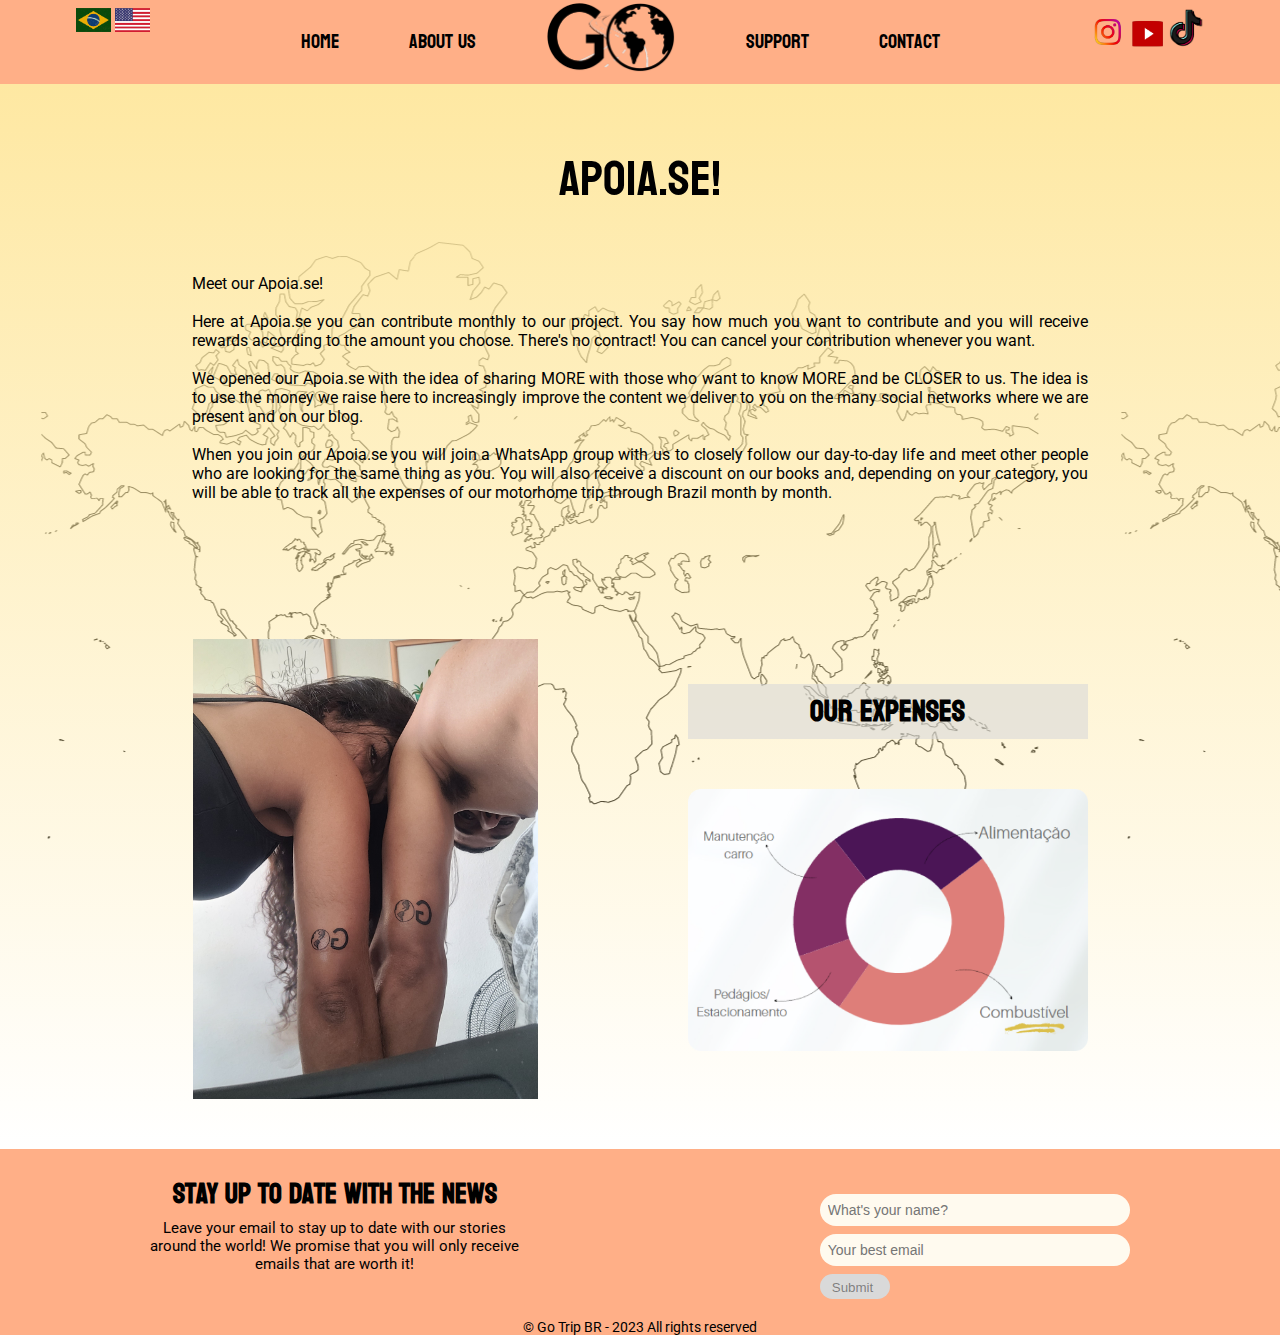
<file: apoie-en.html>
<!DOCTYPE html>
<html lang="en">
<head>
    <meta charset="UTF-8">
    <meta name="viewport" content="width=device-width, initial-scale=1.0">
    <title>Apoie| Go trip BR</title>
    <link href="./imagens/Logo (2).png" rel="icon">
    <link rel="stylesheet" type="text/css" href="style_apoie.css">
    <link rel="preconnect" href="https://fonts.googleapis.com">
    <link rel="preconnect" href="https://fonts.gstatic.com" crossorigin>
    <link href="https://fonts.googleapis.com/css2?family=Bungee&family=Koulen&family=Roboto&display=swap" rel="stylesheet">
</head>
<body>
    <header>
        <div class="social-media">
            <a href="./apoie.html" >
                <img src="./imagens/Bandeira Brasil.png" alt="bandeira do Brasil"></a>
                <a href="./apoie-en.html" >
                <img src="./imagens/BandeiraEua.png" alt="bandeira dos EUA"></a>
        </div>
        <nav>
            <a href="./index-en.html">Home</a>
            <a href="./sobre-en.html">About Us</a>
            <a href="https://apoia.se/gotripbr" target="_blank"><img src="./imagens/Logo (2).png"></a> 
            <a href="./apoie-en.html">Support</a>
            <a href="./contato-en.html">Contact</a>
        </nav>
        <div class="social-media">
            <a href="https://www.instagram.com/gotrip.br/" target="_blank" >
            <img src="./imagens/Logo_insta.png" alt="Logo do Instagram"></a>
            <a href="https://www.youtube.com/channel/UCbfrv4cPIE3M3NouchkHw8Q" target="_blank">
            <img src="./imagens/Logo_youtube.png" alt="Logo do youtube"></a>
            <a href="https://www.tiktok.com/@analoosena" target="_blank">
            <img src="./imagens/Logo_tiktok.png" alt="Logo do tiktok"></a>
        </div>
        
    </header>

    <main>
        <section>
            <div id="apoie_text">
                <a href="https://apoia.se/gotripbr" target="_blank">Apoia.se!</a>
                <p>Meet our Apoia.se!<br><br>
                    Here at Apoia.se you can contribute monthly to our project. You say how much you want to contribute and you will receive rewards according to the amount you choose. There's no contract! You can cancel your contribution whenever you want.<br><br>
                    
                    We opened our Apoia.se with the idea of ​​sharing MORE with those who want to know MORE and be CLOSER to us. The idea is to use the money we raise here to increasingly improve the content we deliver to you on the many social networks where we are present and on our blog.<br><br>
                    
                    When you join our Apoia.se you will join a WhatsApp group with us to closely follow our day-to-day life and meet other people who are looking for the same thing as you. You will also receive a discount on our books and, depending on your category, you will be able to track all the expenses of our motorhome trip through Brazil month by month.<br><br></p>
                    </<br><br></p>
                </div>
        </section>

        <section class="images">
            <img id="gotatoo" src="/imagens/20231129_172548.jpg" alt="imagem da tatoo">
            <div class="gastos">
                <h3>Our Expenses</h3>
                <img src="./imagens/Gráfico.png" alt="Gráfico de gastos">
            </div>
        </section>
    </main>

    <footer>
        <section class="footer_top">
            <div class="text_footer">
                <h3>Stay up to date with the news</h3>
                <p>Leave your email to stay up to date with our stories<br> around the world! We promise that you will only receive<br> emails that are worth it!</p>
            </div>
            <div class="formulario">
                <form>
                    <input type="text" placeholder="What's your name?">
                    <input type="email" placeholder="Your best email">
                    <button type="submit">Submit</button>
                </form>
        </div>
        </section>
        
        <section class="footer_copy">
            <div>
            <p>
                &copy; Go Trip BR  - 2023  All rights reserved
            </p>
        </div>
        </section>
        
    </footer>
</body>
</html>
</file>
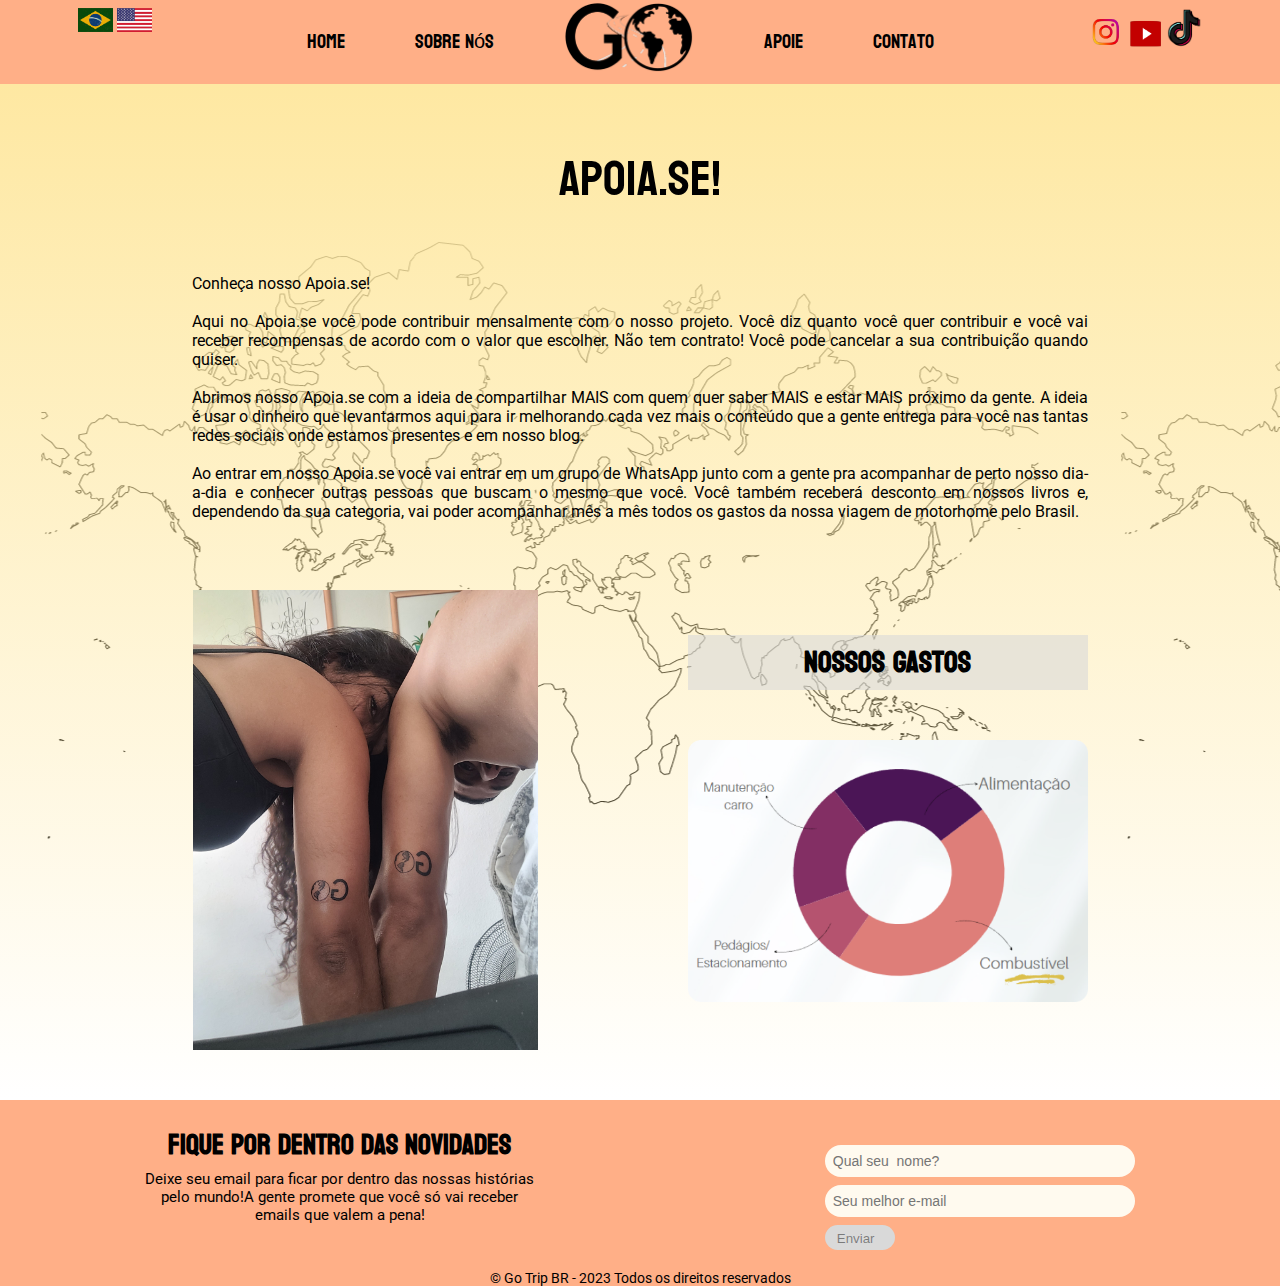
<file: apoie.html>
<!DOCTYPE html>
<html lang="pt-br">
<head>
    <meta charset="UTF-8">
    <meta name="viewport" content="width=device-width, initial-scale=1.0">
    <title>Apoie| Go trip BR</title>
    <link href="./imagens/Logo (2).png" rel="icon">
    <link rel="stylesheet" type="text/css" href="style_apoie.css">
    <link rel="preconnect" href="https://fonts.googleapis.com">
    <link rel="preconnect" href="https://fonts.gstatic.com" crossorigin>
    <link href="https://fonts.googleapis.com/css2?family=Bungee&family=Koulen&family=Roboto&display=swap" rel="stylesheet">
</head>
<body>
    <header>
        <div class="social-media">
            <a href="./apoie.html" >
                <img src="./imagens/Bandeira Brasil.png" alt="bandeira do Brasil"></a>
                <a href="./apoie-en.html" >
                <img src="./imagens/BandeiraEua.png" alt="bandeira dos EUA"></a>
        </div>
        <nav>
            <a href="./index.html">Home</a>
            <a href="./sobre.html">Sobre nós</a>
            <a href="https://apoia.se/gotripbr" target="_blank"><img src="./imagens/Logo (2).png"></a> 
            <a href="./apoie.html">Apoie</a>
            <a href="./contato.html">Contato</a>
        </nav>
        <div class="social-media">
            <a href="https://www.instagram.com/gotrip.br/" target="_blank" >
            <img src="./imagens/Logo_insta.png" alt="Logo do Instagram"></a>
            <a href="https://www.youtube.com/channel/UCbfrv4cPIE3M3NouchkHw8Q" target="_blank">
            <img src="./imagens/Logo_youtube.png" alt="Logo do youtube"></a>
            <a href="https://www.tiktok.com/@analoosena" target="_blank">
            <img src="./imagens/Logo_tiktok.png" alt="Logo do tiktok"></a>
        </div>
        
    </header>

    <main>
        <section>
            <div id="apoie_text">
                <a href="https://apoia.se/gotripbr" target="_blank">Apoia.se!</a>
                <p>Conheça nosso Apoia.se!<br><br>
                    Aqui no Apoia.se você pode contribuir mensalmente com o nosso projeto. Você diz quanto você quer contribuir e você vai receber recompensas de acordo com o valor que escolher. Não tem contrato! Você pode cancelar a sua contribuição quando quiser.<br><br>
                    
                    Abrimos nosso Apoia.se com a ideia de compartilhar MAIS com quem quer saber MAIS e estar MAIS próximo da gente. A ideia é usar o dinheiro que levantarmos aqui para ir melhorando cada vez mais o conteúdo que a gente entrega para você nas tantas redes sociais onde estamos presentes e em nosso blog.<br><br>
                    
                    Ao entrar em nosso Apoia.se você vai entrar em um grupo de WhatsApp junto com a gente pra acompanhar de perto nosso dia-a-dia e conhecer outras pessoas que buscam o mesmo que você. Você também receberá desconto em nossos livros e, dependendo da sua categoria, vai poder acompanhar mês a mês todos os gastos da nossa viagem de motorhome pelo Brasil.<br><br></p>
                </div>
        </section>

        <section class="images">
            <img id="gotatoo" src="/imagens/20231129_172548.jpg" alt="imagem da tatoo">
            <div class="gastos">
                <h3>Nossos Gastos</h3>
                <img src="./imagens/Gráfico.png" alt="Gráfico de gastos">
            </div>
        </section>
    </main>

    <footer>
        <section class="footer_top">
            <div class="text_footer">
                <h3>Fique por dentro das novidades</h3>
                <p>Deixe seu email para ficar por dentro das nossas histórias<br> pelo mundo!A gente promete que você só vai receber<br> emails que valem a pena!</p>
            </div>
            <div class="formulario">
                <form>
                    <input type="text" placeholder="Qual seu  nome?">
                    <input type="email" placeholder="Seu melhor e-mail">
                    <button type="submit">Enviar</button>
                </form>
        </div>
        </section>
        
        <section class="footer_copy">
            <div>
            <p>
                &copy; Go Trip BR  - 2023  Todos os direitos reservados
            </p>
        </div>
        </section>
        
    </footer>
</body>
</html>
</file>
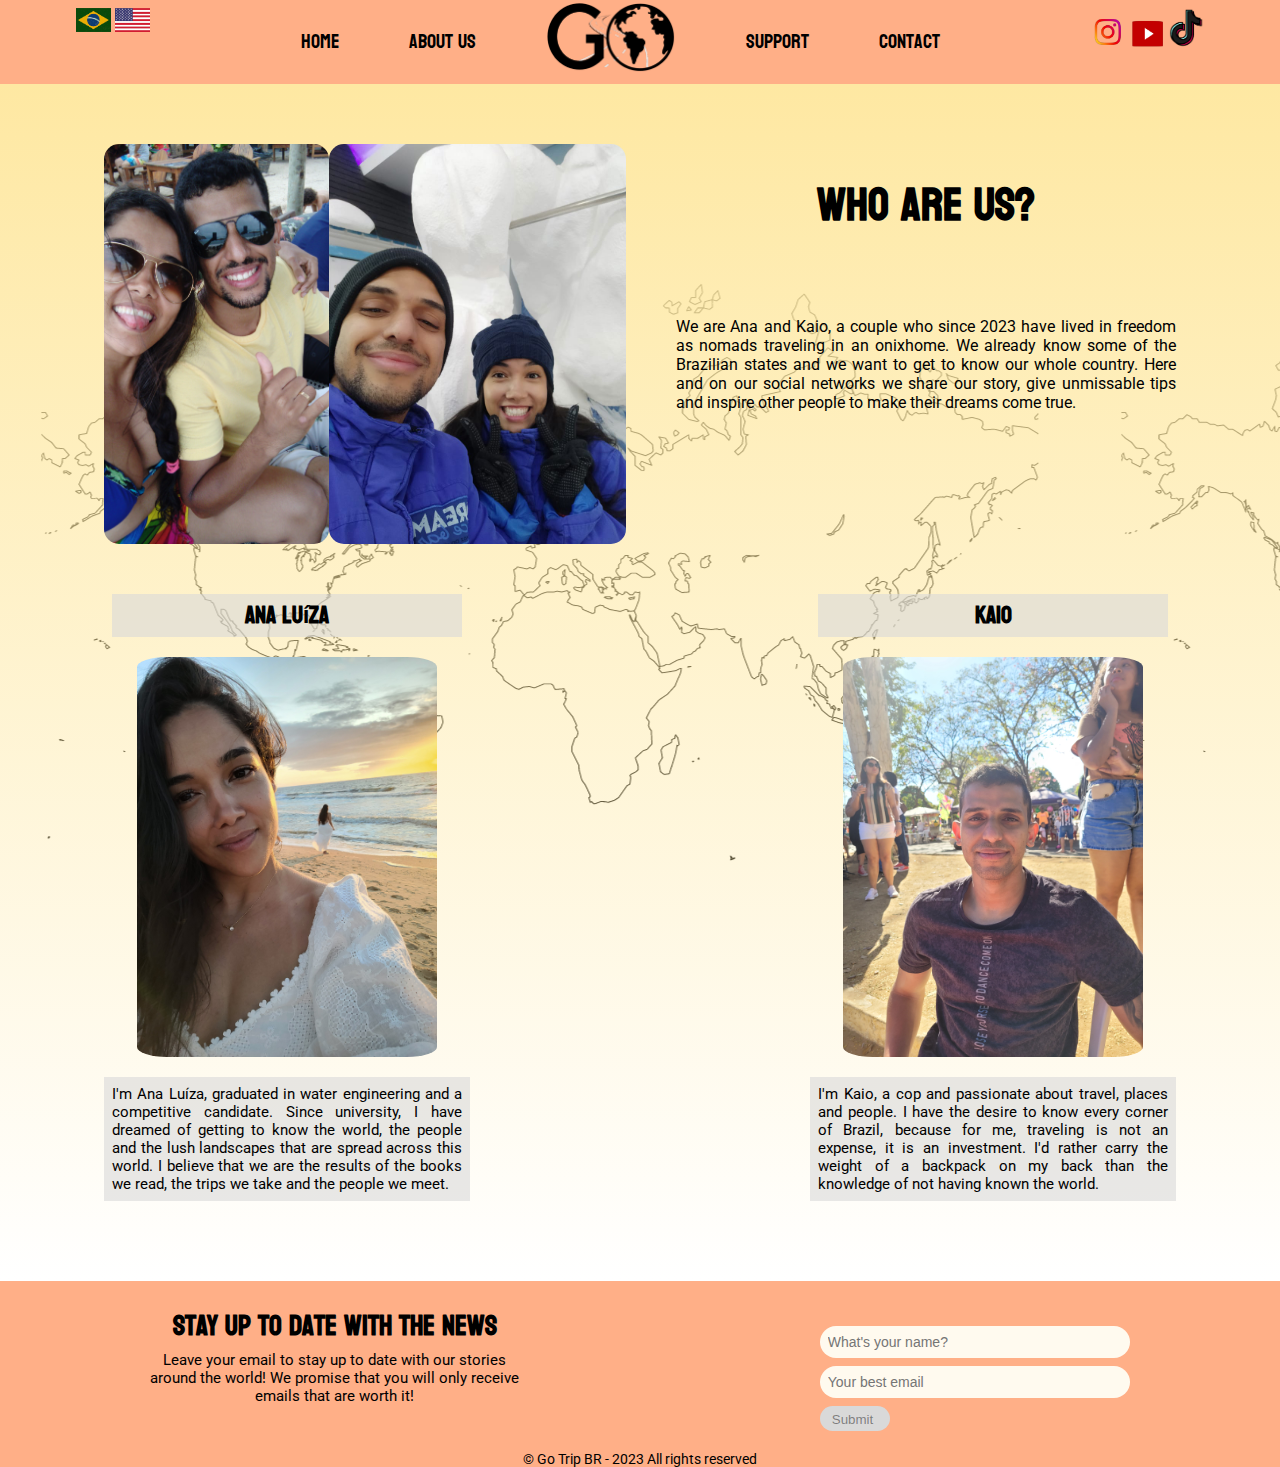
<file: sobre-en.html>
<!DOCTYPE html>
<html lang="en">
<head>
    <meta charset="UTF-8">
    <meta name="viewport" content="width=device-width, initial-scale=1.0">
    <link rel="stylesheet" type="text/css" href="style_sobre.css">
    <link rel="preconnect" href="https://fonts.googleapis.com">
    <link rel="preconnect" href="https://fonts.gstatic.com" crossorigin>
    <link href="https://fonts.googleapis.com/css2?family=Bungee&family=Koulen&family=Roboto&display=swap" rel="stylesheet">
    <link href="./imagens/Logo (2).png" rel="icon">
    <title> About Us | GoTrip BR</title>

</head>
<body>
    <header>
        <div class="social-media">
            <a href="./sobre.html" >
            <img src="./imagens/Bandeira Brasil.png" alt="bandeira do Brasil"></a>
            <a href="./sobre-en.html" >
            <img src="./imagens/BandeiraEua.png" alt="bandeira dos EUA"></a>
        </div>
        <nav>
            <a href="./index-en.html">Home</a>
            <a href="./sobre-en.html">About Us</a>
            <a href="https://apoia.se/gotripbr" target="_blank"><img src="./imagens/Logo (2).png"></a> 
            <a href="./apoie-en.html">Support</a>
            <a href="./contato-en.html">Contact</a>
        </nav>
        <div class="social-media">
            <a href="https://www.instagram.com/gotrip.br/" target="_blank" >
            <img src="./imagens/Logo_insta.png" alt="Logo do Instagram"></a>
            <a href="https://www.youtube.com/channel/UCbfrv4cPIE3M3NouchkHw8Q" target="_blank">
            <img src="./imagens/Logo_youtube.png" alt="Logo do youtube"></a>
            <a href="https://www.tiktok.com/@analoosena" target="_blank">
            <img src="./imagens/Logo_tiktok.png" alt="Logo do tiktok"></a>
        </div>

    </header>

    <main>
        <section id="about">
            <img src="./imagens/IMG-20201017-WA0023.jpeg" alt="Ana e Kaio selfies">
            <img src="./imagens/IMG-20220925-WA0000.jpg" alt="Ana e Kaio selfies">
            <div class="about_text">
                <h1>Who are us?</h1>
            <p>We are Ana and Kaio, a couple who since 2023 have lived in freedom as nomads traveling in an onixhome. We already know some of the Brazilian states and we want to get to know our whole country. Here and on our social networks we share our story, give unmissable tips and inspire other people to make their dreams come true.</p>
            </div>
        </section>

        <section>
            <div class="aboutus">
                <div class="whoiam">
                    <h2>Ana Luíza</h2>
                    <img src="./imagens/20230101_051600.jpg" alt="Selfie de Ana Luíza">
                    <p>I'm Ana Luíza, graduated in water engineering and a competitive candidate. Since university, I have dreamed of getting to know the world, the people and the lush landscapes that are spread across this world. I believe that we are the results of the books we read, the trips we take and the people we meet.</p>
                </div>

                <div class="whoiam">
                    <h2>Kaio</h2>
                    <img src="./imagens/20220828_150037.jpg" alt="Selfie de Kaio">
                    <p>I'm Kaio, a cop and passionate about travel, places and people. I have the desire to know every corner of Brazil, because for me, traveling is not an expense, it is an investment. I'd rather carry the weight of a backpack on my back than the knowledge of not having known the world.</p>
                </div>
            </div>
            
        </section>

    </main>
    
    <footer>
        <section class="footer_top">
            <div class="text_footer">
                <h3>Stay up to date with the news</h3>
                <p>Leave your email to stay up to date with our stories<br> around the world! We promise that you will only receive<br> emails that are worth it!</p>
            </div>
            <div class="formulario">
                <form>
                    <input type="text" placeholder="What's your name?">
                    <input type="email" placeholder="Your best email">
                    <button type="submit">Submit</button>
                </form>
        </div>
        </section>
        
        <section class="footer_copy">
            <div>
            <p>
                &copy; Go Trip BR  - 2023  All rights reserved
            </p>
        </div>
        </section>
        
    </footer>
    
</body>
</html>
</file>
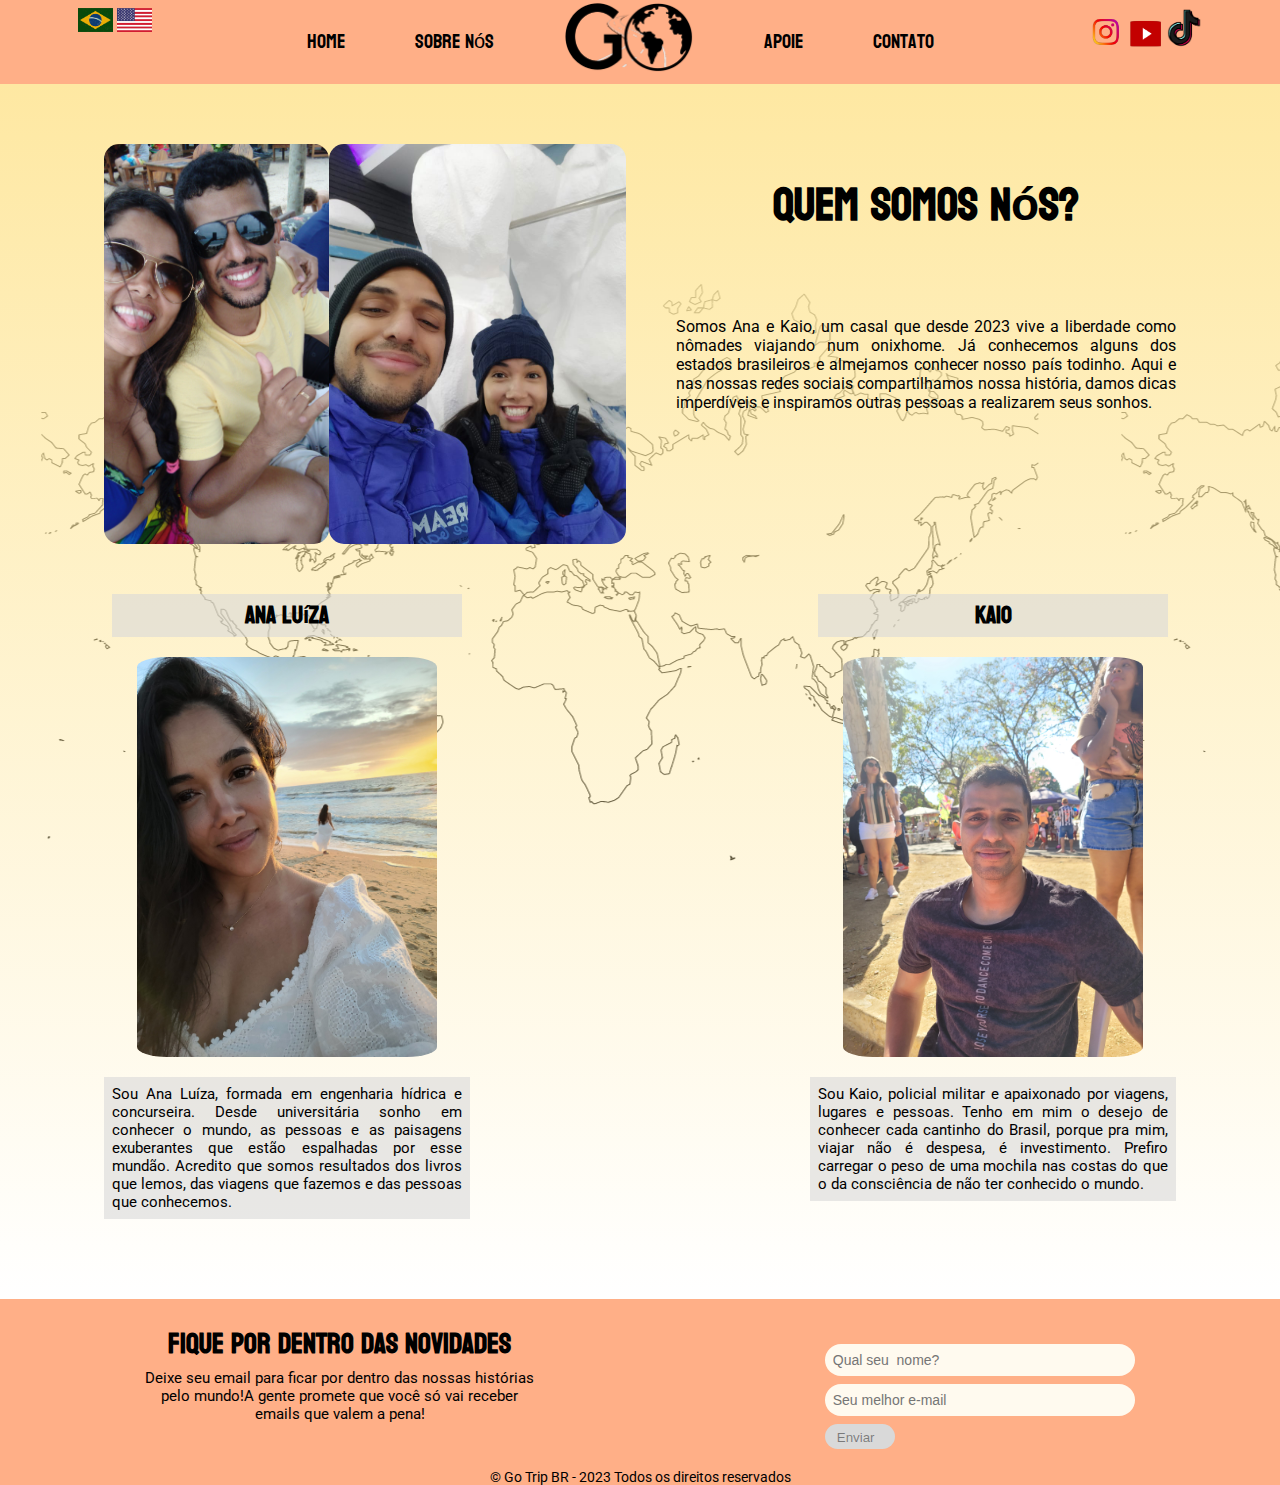
<file: sobre.html>
<!DOCTYPE html>
<html lang="en">
<head>
    <meta charset="UTF-8">
    <meta name="viewport" content="width=device-width, initial-scale=1.0">
    <link rel="stylesheet" type="text/css" href="style_sobre.css">
    <link rel="preconnect" href="https://fonts.googleapis.com">
    <link rel="preconnect" href="https://fonts.gstatic.com" crossorigin>
    <link href="https://fonts.googleapis.com/css2?family=Bungee&family=Koulen&family=Roboto&display=swap" rel="stylesheet">
    <link href="./imagens/Logo (2).png" rel="icon">
    <title> Sobre nós | GoTrip BR</title>

</head>
<body>
    <header>
        <div class="social-media">
            <a href="./sobre.html" >
                <img src="./imagens/Bandeira Brasil.png" alt="bandeira do Brasil"></a>
                <a href="./sobre-en.html" >
                <img src="./imagens/BandeiraEua.png" alt="bandeira dos EUA"></a>
        </div>
        <nav>
            <a href="./index.html">Home</a>
            <a href="./sobre.html">Sobre nós</a>
            <a href="https://apoia.se/gotripbr" target="_blank"><img src="./imagens/Logo (2).png"></a> 
            <a href="./apoie.html">Apoie</a>
            <a href="./contato.html">Contato</a>
        </nav>
        <div class="social-media">
            <a href="https://www.instagram.com/gotrip.br/" target="_blank" >
            <img src="./imagens/Logo_insta.png" alt="Logo do Instagram"></a>
            <a href="https://www.youtube.com/channel/UCbfrv4cPIE3M3NouchkHw8Q" target="_blank">
            <img src="./imagens/Logo_youtube.png" alt="Logo do youtube"></a>
            <a href="https://www.tiktok.com/@analoosena" target="_blank">
            <img src="./imagens/Logo_tiktok.png" alt="Logo do tiktok"></a>
        </div>

    </header>

    <main>
        <section id="about">
            <img src="./imagens/IMG-20201017-WA0023.jpeg" alt="Ana e Kaio selfies">
            <img src="./imagens/IMG-20220925-WA0000.jpg" alt="Ana e Kaio selfies">
            <div class="about_text">
                <h1>Quem somos nós?</h1>
            <p>Somos Ana e Kaio, um casal que desde 2023 vive a liberdade como nômades viajando num onixhome. Já conhecemos alguns dos estados brasileiros e almejamos conhecer nosso país todinho. Aqui e nas nossas redes sociais compartilhamos nossa história, damos dicas imperdíveis e inspiramos outras pessoas a realizarem seus sonhos.</p>
            </div>
        </section>

        <section>
            <div class="aboutus">
                <div class="whoiam">
                    <h2>Ana Luíza</h2>
                    <img src="./imagens/20230101_051600.jpg" alt="Selfie de Ana Luíza">
                    <p>Sou Ana Luíza, formada em engenharia hídrica e concurseira. Desde universitária sonho em conhecer o mundo, as pessoas e as paisagens exuberantes que estão espalhadas por esse mundão. Acredito que somos resultados dos livros que lemos, das viagens que fazemos e das pessoas que conhecemos.</p>
                </div>

                <div class="whoiam">
                    <h2>Kaio</h2>
                    <img src="./imagens/20220828_150037.jpg" alt="Selfie de Kaio">
                    <p>Sou Kaio, policial militar e apaixonado por viagens, lugares e pessoas. Tenho em mim o desejo de conhecer cada cantinho do Brasil, porque pra mim, viajar não é despesa, é investimento. Prefiro carregar o peso de uma mochila nas costas do que o da consciência de não ter conhecido o mundo.</p>
                </div>
            </div>
            
        </section>

    </main>
    
    <footer>
        <section class="footer_top">
            <div class="text_footer">
                <h3>Fique por dentro das novidades</h3>
                <p>Deixe seu email para ficar por dentro das nossas histórias<br> pelo mundo!A gente promete que você só vai receber<br> emails que valem a pena!</p>
            </div>
            <div class="formulario">
                <form>
                    <input type="text" placeholder="Qual seu  nome?">
                    <input type="email" placeholder="Seu melhor e-mail">
                    <button type="submit">Enviar</button>
                </form>
        </div>
        </section>
        
        <section class="footer_copy">
            <div>
            <p>
                &copy; Go Trip BR  - 2023  Todos os direitos reservados
            </p>
        </div>
        </section>
    </footer>
    
</body>
</html>
</file>
<file: style_apoie.css>
*{
    margin: 0;
}
main{
    background: linear-gradient(180deg, #FEE8A2 0%, rgba(255, 175, 135, 0.00) 100%), url(./imagens/G\ \(3\).png), lightgray 50% / cover no-repeat;

}

header{
    background-color: #FFAF87;
    height: 8%;
    display: flex;
    flex-direction: row;
    justify-content: space-around;
    
}

.social-media img{
    width: 35px;
    padding-top: 8px;
}
header nav{
    display: flex;
    align-items: center;
    font-family: 'Koulen', sans-serif;
    gap:70px;
    font-size: 20px;
}
nav img{
    width: 130px;
}
nav a{
    color: #000;
    text-decoration: none;
}

#apoie_text{
    padding-top: 50px;
    display: flex;
    flex-direction: column;
    align-items: center;
    padding-bottom: 50px;
}
#apoie_text a{
    text-decoration: none;
    color: #000;
    font-family: 'Koulen', sans-serif;
    text-align: center;
    font-size: 50px;
}
#apoie_text p{
    padding-top: 50px;
    width: 70%;
    font-family: 'Roboto', sans-serif;
    text-align: justify;
}
#gotatoo {
    height: 460px;
}
.images{
    display: flex;
    flex-direction: row;
    align-items: center;
    justify-content: center;
    gap:150px;
    padding-bottom: 50px;
}
.gastos h3{
    font-family: 'Koulen', sans-serif;
    text-align: center;
    font-size: 30px;
    background-color: rgba(217, 217, 217, 0.60);
    width: 400px;
}
.gastos img{
    padding-top: 50px;
    width: 400px;
}

footer{
    background-color: #FFAF87;
}
.footer_top{
    display: flex;
    flex-direction: row;
    justify-content: space-around;
    padding-bottom: 20px;
    padding-top: 20px;
}
.text_footer{
    display: flex;
    flex-direction: column;
}
.text_footer h3{
    font-family: 'Koulen', sans-serif;
    font-size: 28px;
    text-align: center;
}
.text_footer p{
    font-family:'Roboto', sans-serif;
    font-size: 15px;
    text-align: center;
}
form{
    display: flex;
    flex-direction: column;
    gap: 8px;
    
}
.formulario{
    padding-top: 25px;
}
form input{
    background-color: #FFFAEF;
    border-radius: 150px;
    border: none;
    outline: 0;
    width: 300px;
    height: 30px;
    font-size: 14px;
    padding-left: 8px;
}
form button{
    background-color: #D9D9D9;
    border-radius: 150px;
    width: 70px;
    height: 25px;
    display: flex;
    text-decoration: 0;
    border:0;
    outline: 0;
    padding-left: 12px;
    padding-top: 6px;
    color:rgba(0, 0, 0, 0.44);
}
.footer_copy{
    font-family: 'Roboto', sans-serif;
    font-size: 14px;
    color: #000;
    text-align: center;
}
</file>
<file: style_sobre.css>
*{
    margin:0;
}

main{
    background: linear-gradient(180deg, #FEE8A2 0%, rgba(255, 175, 135, 0.00) 100%), url(./imagens/G\ \(3\).png), lightgray 50% / cover no-repeat;

}
header{
    background-color: #FFAF87;
    height: 8%;
    display: flex;
    flex-direction: row;
    justify-content: space-around;
    font-family: 'Koulen', sans-serif;
}

.social-media img{
    width: 35px;
    padding-top: 8px;
}
header nav{
    display: flex;
    align-items: center;
    gap:70px;
    font-size: 20px;
}
nav img{
    width: 130px;
}
nav a{
    color: #000;
    text-decoration: none;
}

#about img{
    height: 400px;
    border-radius: 15px;
}
#about{
    padding-top: 60px ;
    display: flex;
    flex-direction: row;
    justify-content: center;
}
.about_text{
    padding-top: 20px;
    padding-left: 50px;
    text-align: justify;
    font-family: 'Roboto', sans-serif;
}
.about_text p{
    padding-top: 70px;
    width: 500px;
}
.about_text h1{
    font-family: 'Koulen', sans-serif;
    font-size: 46px;
    text-align: center;
}
.aboutus{
    display: flex;
    justify-content:center;
    gap: 340px;
}
.whoiam{
    display: flex;
    flex-direction: column;
    align-items: center;
}
.whoiam img{
    height: 400px;
    padding: 20px 0px 20px 0px;
    border-radius: 30px;
}
.whoiam h2{
    margin-top: 50px;
    background-color: rgba(217, 217, 217, 0.60);
    text-align: center;
    width: 350px;
    font-family: 'Koulen', sans-serif;
}
.whoiam p{
    width: 350px;
    background-color: rgba(217, 217, 217, 0.60);
    font-size: 15px;
    font-family: 'Roboto', sans-serif;
    padding: 8px 8px 8px 8px;
    margin-bottom: 80px;
    text-align: justify;
}






























footer{
    background-color: #FFAF87;
}
.footer_top{
    display: flex;
    flex-direction: row;
    justify-content: space-around;
    padding-bottom: 20px;
    padding-top: 20px;
}
.text_footer{
    display: flex;
    flex-direction: column;
}
.text_footer h3{
    font-family: 'Koulen', sans-serif;
    font-size: 28px;
    text-align: center;
}
.text_footer p{
    font-family:'Roboto', sans-serif;
    font-size: 15px;
    text-align: center;
}
form{
    display: flex;
    flex-direction: column;
    gap: 8px;
    
}
.formulario{
    padding-top: 25px;
}
form input{
    background-color: #FFFAEF;
    border-radius: 150px;
    border: none;
    outline: 0;
    width: 300px;
    height: 30px;
    font-size: 14px;
    padding-left: 8px;
}
form button{
    background-color: #D9D9D9;
    border-radius: 150px;
    width: 70px;
    height: 25px;
    display: flex;
    text-decoration: 0;
    border:0;
    outline: 0;
    padding-left: 12px;
    padding-top: 6px;
    color:rgba(0, 0, 0, 0.44);
}
.footer_copy{
    font-family: 'Roboto', sans-serif;
    font-size: 14px;
    color: #000;
    text-align: center;
}
</file>
